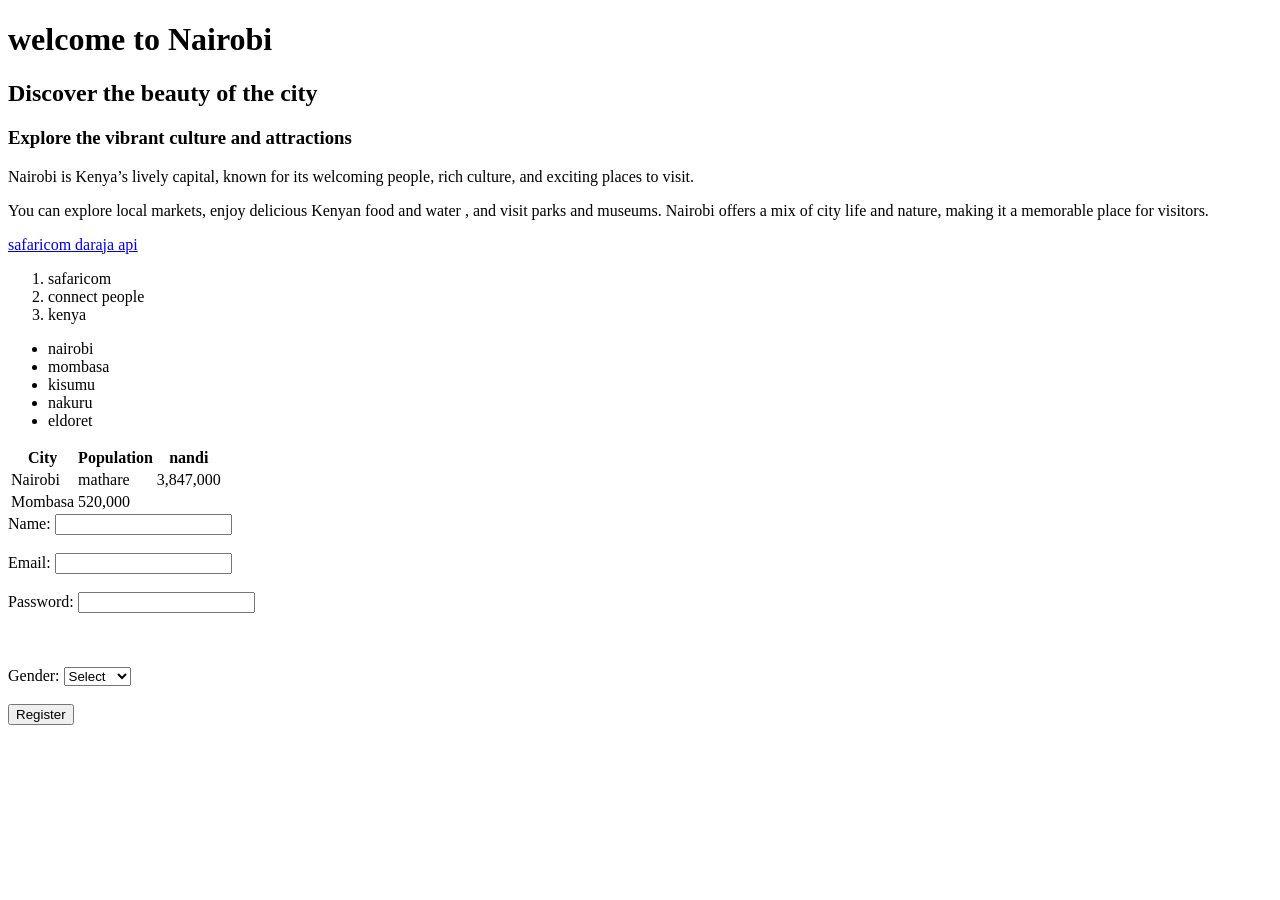
<file: index.html>
<!DOCTYPE html>
<html lang="en">
<head>
    <meta charset="UTF-8">
    <meta name="viewport" content="width=device-width, initial-scale=1.0">
    <title>my first website</title>
</head>
<body>
    <h1>welcome to Nairobi </h1>
    <h2>Discover the beauty of the city</h2>
    <h3>Explore the vibrant culture and attractions</h3>
    <p>Nairobi is Kenya’s lively capital, known for its welcoming people, rich culture, and exciting places to visit.</p>
    <p>You can explore local markets, enjoy delicious Kenyan food and water , and visit parks and museums. Nairobi offers a mix of city life and nature, making it a memorable place for visitors.</p>
    <a href="https://developer.safaricom.co.ke/" target="_blank">safaricom daraja api</a>
    <ol>
        <li>safaricom</li>
        <li>connect people</li>
        <li>kenya</li>
    </ol>
    <ul>
        <li>nairobi</li>
        <li>mombasa</li>
        <li>kisumu</li>
        <li>nakuru</li>
        <li>eldoret</li>
    </ul>
    <table>
        <thead>
            <tr>
             <th>City</th>
                <th>Population</th>
                <th>nandi</th>
            </tr>
        </thead>
        <tbody>
            <tr>
                <td>Nairobi</td>
                <td>mathare</td>
                <td>3,847,000</td>
            </tr>
            <tr>
                <td>Mombasa</td>
                <td>520,000</td>
            </tr>
        </tbody>
    </table>
    <form action="">
        <label for="name">Name:</label>
        <input type="text" id="name" name="name" required><br><br>
        <label for="email">Email:</label>
        <input type="email" id="email" name="email" required><br><br>
        <label for="password">Password:</label>
        <input type="password" id="password" name="password" required><br><br>
        <br><br>
        <label for="gender">Gender:</label>
        <select id="gender" name="gender" required>
            <option value="">Select</option>
            <option value="male">Male</option>
            <option value="female">Female</option>
            <option value="other">Other</option>
        </select><br><br>
        <button type="submit">Register</button>
    </form>











</body>
</html>
</file>
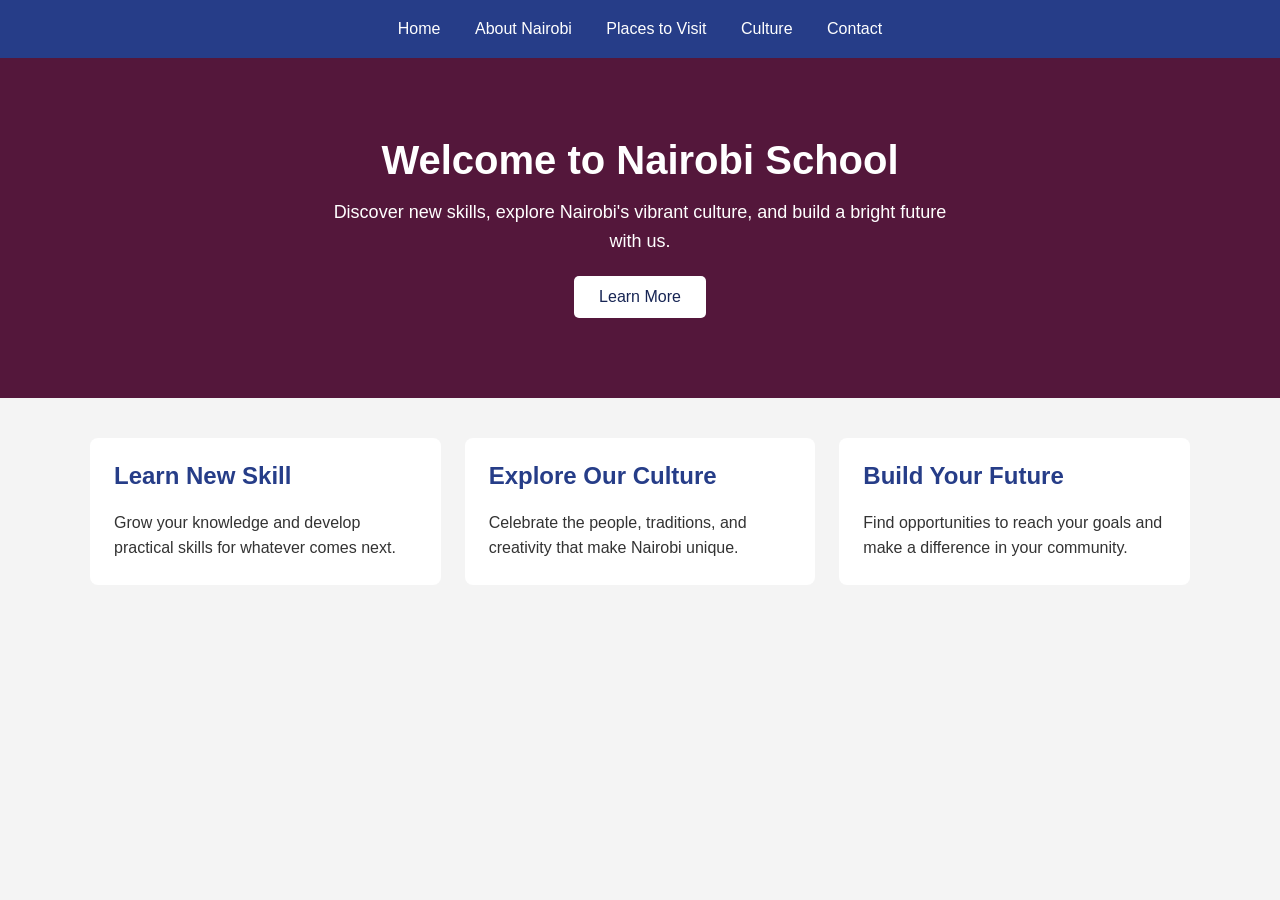
<file: home.html>
<!DOCTYPE html>
<html lang="en">
<head>
    <meta charset="UTF-8">
    <meta name="viewport" content="width=device-width, initial-scale=1.0">
    <title>Home- Nairobi school</title>
    <link rel="stylesheet" href="asset/style.css">
</head>
<body>
    <!-- navigation section -->
    <nav>
        <a href="">Home</a>
        <a href="">About Nairobi</a>
        <a href="">Places to Visit</a>
        <a href="">Culture</a>
        <a href="">Contact</a>
    </nav>






    <main>
        <section class="hero">
            <h1>Welcome to Nairobi School</h1>
            <p>Discover new skills, explore Nairobi's vibrant culture, and build a bright future with us.</p>
            <a class="hero-button" href="#columns">Learn More</a>
        </section>

        <section class="columns" id="columns">
            <div>
                <h2>Learn New Skill</h2>
                <p>Grow your knowledge and develop practical skills for whatever comes next.</p>
            </div>
            <div>
                <h2>Explore Our Culture</h2>
                <p>Celebrate the people, traditions, and creativity that make Nairobi unique.</p>
            </div>
            <div>
                <h2>Build Your Future</h2>
                <p>Find opportunities to reach your goals and make a difference in your community.</p>
            </div>
        </section>
    </main>
</body>
</html>
</file>
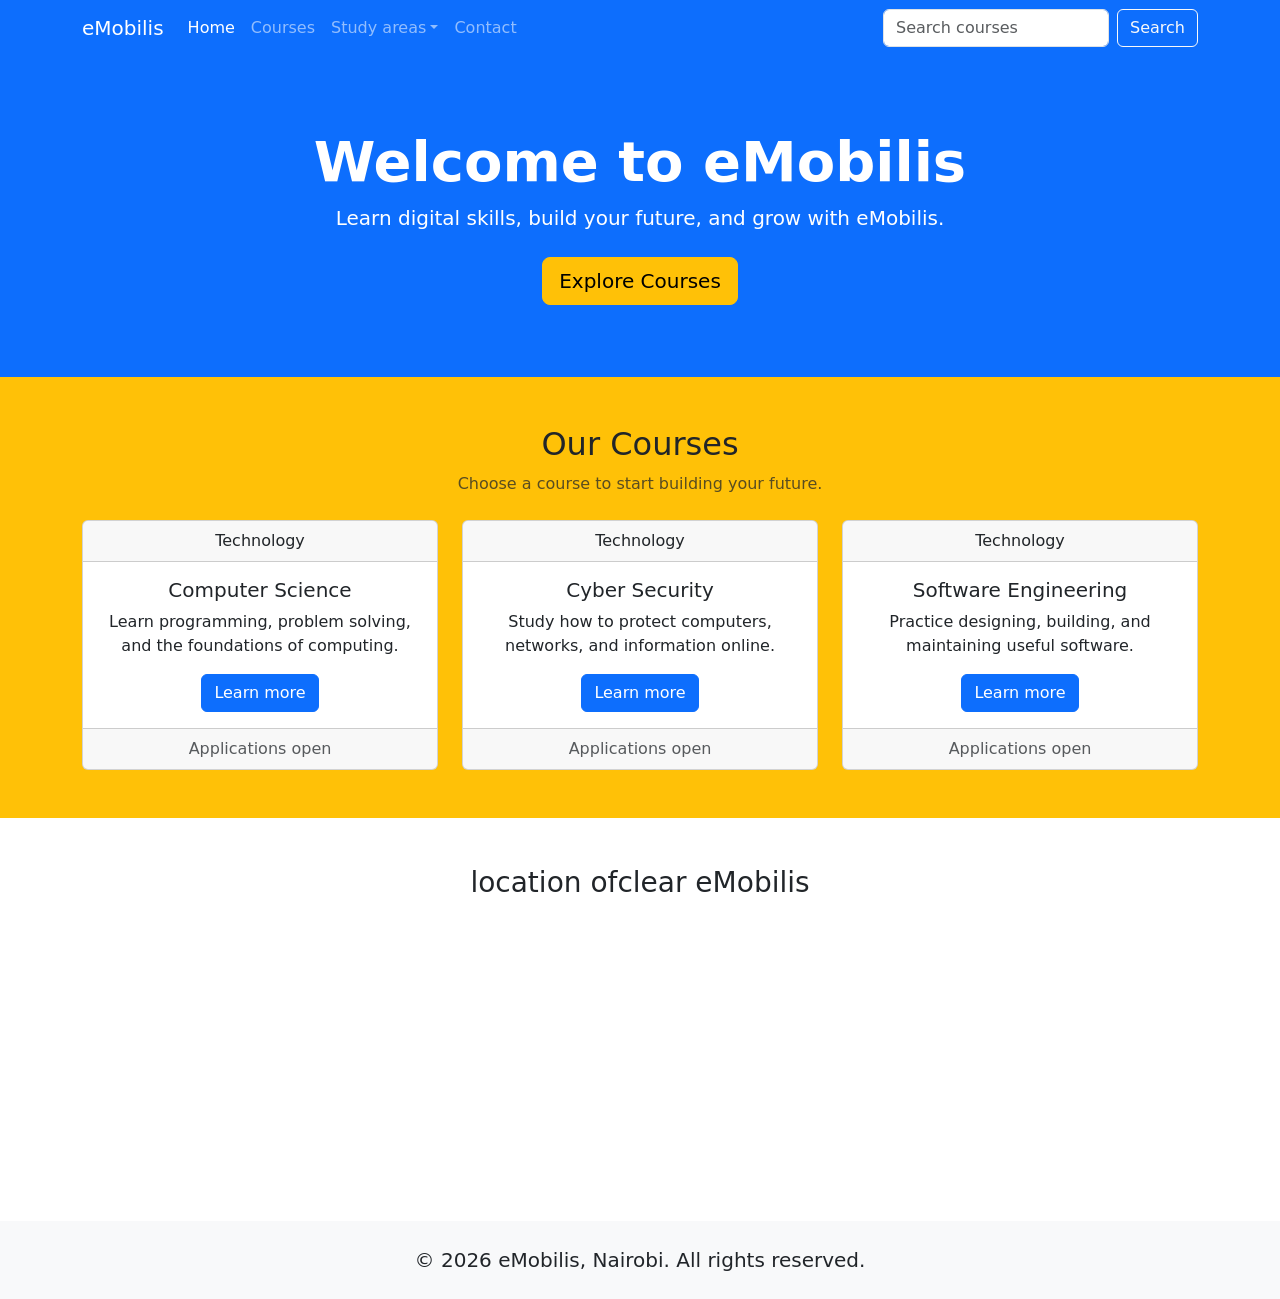
<file: asset/bootstrap.html>
<!DOCTYPE html>
<html lang="en">
<head>
    <meta charset="UTF-8">
    <meta name="viewport" content="width=device-width, initial-scale=1">
    <title>eMobilis | Bootstrap 5</title>
    <link href="https://cdn.jsdelivr.net/npm/bootstrap@5.3.8/dist/css/bootstrap.min.css" rel="stylesheet">
</head>
<body>
    <nav class="navbar navbar-expand-lg navbar-dark bg-primary">
        <div class="container">
            <a class="navbar-brand" href="#">eMobilis</a>
            <button class="navbar-toggler" type="button" data-bs-toggle="collapse" data-bs-target="#mainNavbar" aria-controls="mainNavbar" aria-expanded="false" aria-label="Toggle navigation">
                <span class="navbar-toggler-icon"></span>
            </button>
            <div class="collapse navbar-collapse" id="mainNavbar">
                <ul class="navbar-nav me-auto mb-2 mb-lg-0">
                    <li class="nav-item"><a class="nav-link active" aria-current="page" href="#home">Home</a></li>
                    <li class="nav-item"><a class="nav-link" href="#courses">Courses</a></li>
                    <li class="nav-item dropdown">
                        <a class="nav-link dropdown-toggle" href="#" role="button" data-bs-toggle="dropdown" aria-expanded="false">Study areas</a>
                        <ul class="dropdown-menu">
                            <li><a class="dropdown-item" href="#courses">Computer Science</a></li>
                            <li><a class="dropdown-item" href="#courses">Cyber Security</a></li>
                            <li><hr class="dropdown-divider"></li>
                            <li><a class="dropdown-item" href="#courses">Software Engineering</a></li>
                        </ul>
                    </li>
                    <li class="nav-item"><a class="nav-link" href="#contact">Contact</a></li>
                </ul>
                <form class="d-flex" role="search">
                    <input class="form-control me-2" type="search" placeholder="Search courses" aria-label="Search courses">
                    <button class="btn btn-outline-light" type="submit">Search</button>
                </form>
            </div>
        </div>
    </nav>

    <header id="home" class="bg-primary text-white text-center py-5">
        <div class="container py-4">
            <h1 class="display-4 fw-bold">Welcome to eMobilis</h1>
            <p class="lead">Learn digital skills, build your future, and grow with eMobilis.</p>
            <a class="btn btn-warning btn-lg mt-2" href="#courses">Explore Courses</a>
        </div>
    </header>

    <section id="courses" class="bg-warning py-5">
        <div class="container">
            <div class="text-center mb-4">
            <h2>Our Courses</h2>
            <p class="text-body-secondary">Choose a course to start building your future.</p>
            </div>
            <div class="row g-4">
            <div class="col-12 col-md-6 col-lg-4">
                <article class="card h-100 text-center">
                    <div class="card-header">Technology</div>
                    <div class="card-body">
                        <h3 class="h5 card-title">Computer Science</h3>
                        <p class="card-text">Learn programming, problem solving, and the foundations of computing.</p>
                        <a href="#contact" class="btn btn-primary">Learn more</a>
                    </div>
                    <div class="card-footer text-body-secondary">Applications open</div>
                </article>
            </div>
            <div class="col-12 col-md-6 col-lg-4">
                <article class="card h-100 text-center">
                    <div class="card-header">Technology</div>
                    <div class="card-body">
                        <h3 class="h5 card-title">Cyber Security</h3>
                        <p class="card-text">Study how to protect computers, networks, and information online.</p>
                        <a href="#contact" class="btn btn-primary">Learn more</a>
                    </div>
                    <div class="card-footer text-body-secondary">Applications open</div>
                </article>
            </div>
            <div class="col-12 col-md-6 col-lg-4">
                <article class="card h-100 text-center">
                    <div class="card-header">Technology</div>
                    <div class="card-body">
                        <h3 class="h5 card-title">Software Engineering</h3>
                        <p class="card-text">Practice designing, building, and maintaining useful software.</p>
                        <a href="#contact" class="btn btn-primary">Learn more</a>
                    </div>
                    <div class="card-footer text-body-secondary">Applications open</div>
                </article>
            </div>
            </div>
        </div>
    </section>

    <!-- Google map -->
    <section class="py-5">
        <div class="containertext-center">
            <h2 class="h3 text-center mb-4">location ofclear eMobilis</h2>
            <div class="w-100" style="height: 250px;">
                <iframe class="w-100 h-100 border-0"
                    src="https://www.google.com/maps?q=eMobilis,+Kipro+Center,+Sports+Road,+Westlands,+Nairobi,+Kenya&amp;output=embed"
                    title="Map showing eMobilis at Kipro Center, Sports Road, Westlands, Nairobi"
                    allowfullscreen
                    loading="lazy"
                    referrerpolicy="no-referrer-when-downgrade">
                </iframe>
            </div>
        </div>
    </section>

    <footer id="contact" class="bg-body-tertiary text-center py-4">
        <div class="container"><p class="fs-5 mb-0">&copy; 2026 eMobilis, Nairobi. All rights reserved.</p></div>
    </footer>

    <script src="https://cdn.jsdelivr.net/npm/bootstrap@5.3.8/dist/js/bootstrap.bundle.min.js"></script>
</body>
</html>
</file>
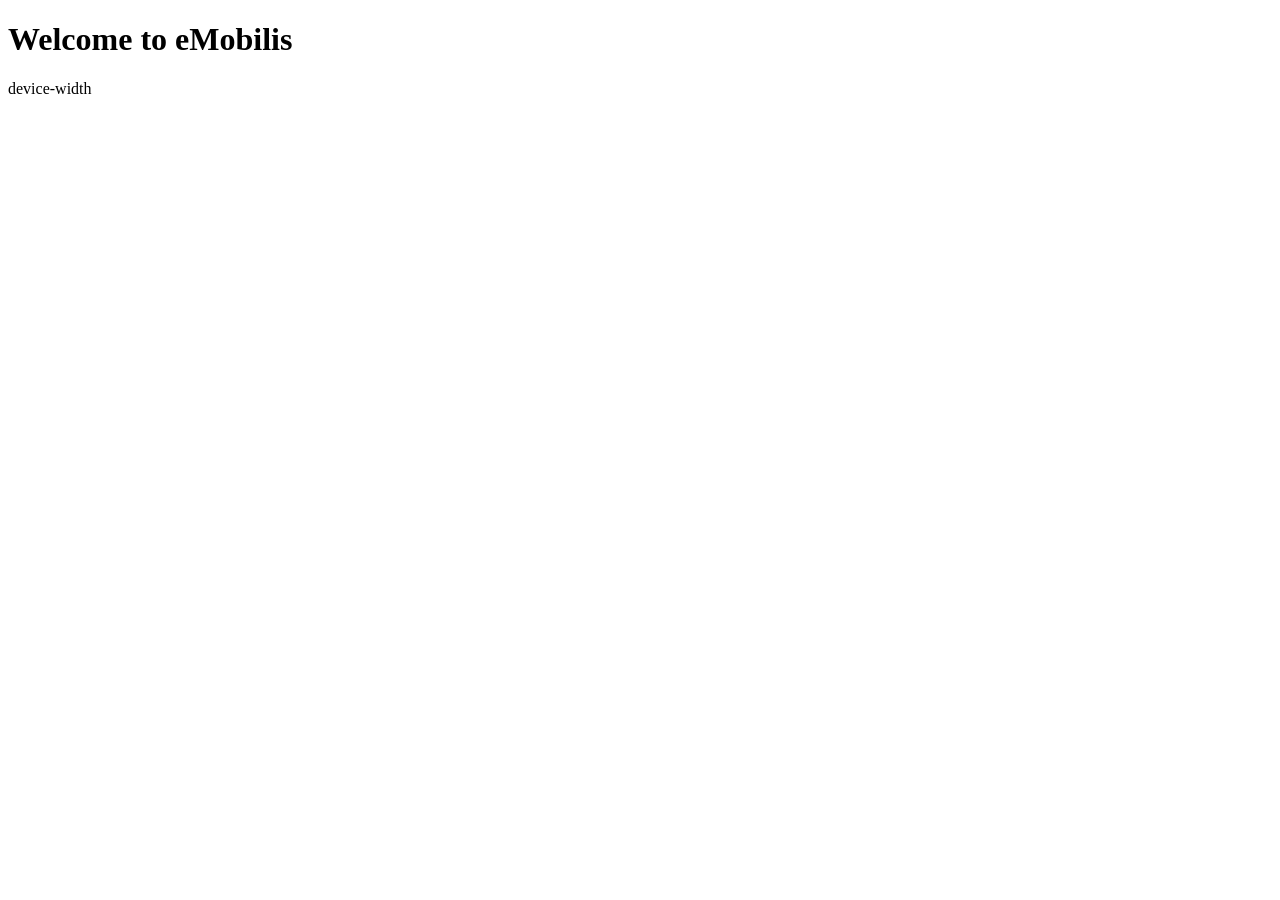
<file: asset/newfile.html>
<!DOCTYPE html>
<html lang="en">
<head>
    <meta charset="UTF-8">
    <meta name="viewport" content="width=device-width, initial-scale=1.0">
    <title>emoblis school</title>
    <h1>Welcome to eMobilis</h1>
</head>
<body>
    
</body>
</html>device-width
</file>
<file: asset/style.css>
body {
    margin: 0;
    font-family: Arial, sans-serif;
    background-color: #f4f4f4;
    color: #333;
}

nav {
    background: #263d88;
    color: #fff;
    padding: 20px;
    text-align: center;
}

nav a {
    color: #fff;
    text-decoration: none;
    margin: 0 15px;
}

.hero {
    background: #54173b;
    color: #fff;
    text-align: center;
    padding: 80px 20px;
}

.hero h1 {
    font-size: 40px;
    margin: 0 0 15px;
}

.hero p {
    max-width: 620px;
    margin: 0 auto;
    font-size: 18px;
    line-height: 1.6;
}

.hero-button {
    display: inline-block;
    background-color: #fff;
    color: #172554;
    text-decoration: none;
    padding: 12px 25px;
    margin-top: 20px;
    border-radius: 5px;
}

.hero-button:hover {
    background-color: #e2e8f0;
}

.columns {
    display: grid;
    grid-template-columns: 1fr 1fr 1fr;
    gap: 24px;
    max-width: 1100px;
    margin: 0 auto;
    padding: 40px 20px;
}

.columns > div {
    background: #fff;
    padding: 24px;
    border-radius: 8px;
}

.columns h2 {
    color: #263d88;
    margin-top: 0;
}

.columns p {
    line-height: 1.6;
    margin-bottom: 0;
}
.contact-hero {
    background: #171d54;
    color: #fff;
    text-align: center;
    padding: 80px 20px;
}

.main-section {
    display: flex;
    flex-wrap: wrap;
    max-width: 1100px;
    gap: 40px;
    padding: 40px 20px;
    margin: 0 auto;
}
.info,
.form {
    flex: 1 1 320px;
    box-sizing: border-box;
    min-width: 0;
    background: white;
    padding: 25px;
    border-radius: 8px;
    box-shadow: 0 8px 24px rgba(131, 18, 65, 0.08);
}

.form form {
    display: grid;
    gap: 8px;
    background: transparent;
    padding: 0;
}

.form input:not([type="submit"]),
.form textarea {
    box-sizing: border-box;
    width: 100%;
    padding: 13px 14px;
    font: inherit;
    border: 1px solid #cbd1df;
    border-radius: 6px;
    background: #fbfcff;
}

.form input:not([type="submit"]) {
    min-height: 48px;
}

.form textarea {
    min-height: 170px;
    resize: vertical;
    line-height: 1.5;
}

.form input:not([type="submit"]):focus,
.form textarea:focus {
    outline: 2px solid #263d88;
    outline-offset: 1px;
    background: #fff;
}

.form input[type="submit"] {
    justify-self: start;
    margin-top: 8px;
    padding: 12px 24px;
    border: 0;
    border-radius: 6px;
    background: hsl(150, 56%, 34%);
    color: #fff;
    font: inherit;
    font-weight: bold;
    cursor: pointer;
    transition: background-color 0.2s ease;
}

.form input[type="submit"]:hover {
    background: hwb(93 8% 58%);
}

.info img {
    display: block;
    width: 100%;
    height: 320px;
    object-fit: cover;
    border-radius: 6px;
    margin: 0 auto 20px;
}
.form label {
    display: block;
    margin-top: 8px;
    margin-bottom: 4px;
    font-weight: bold;
}
</file>
